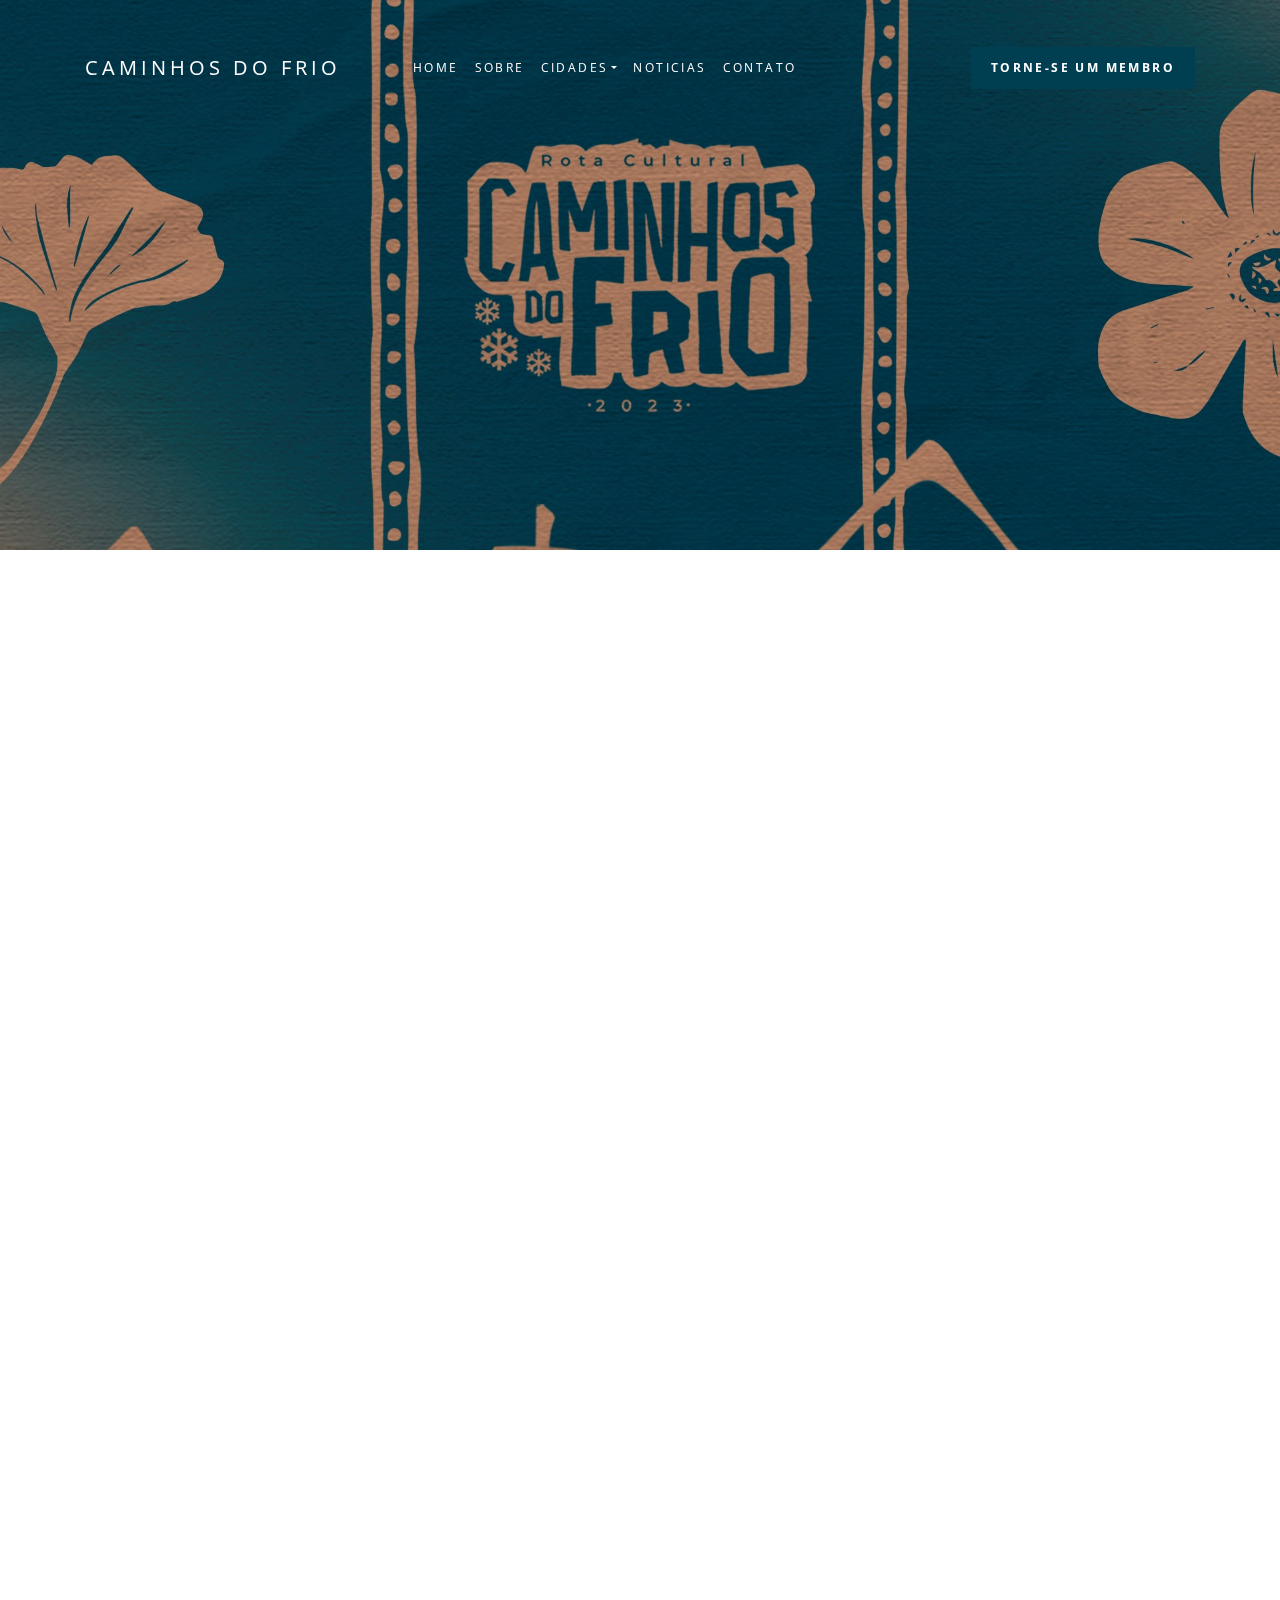
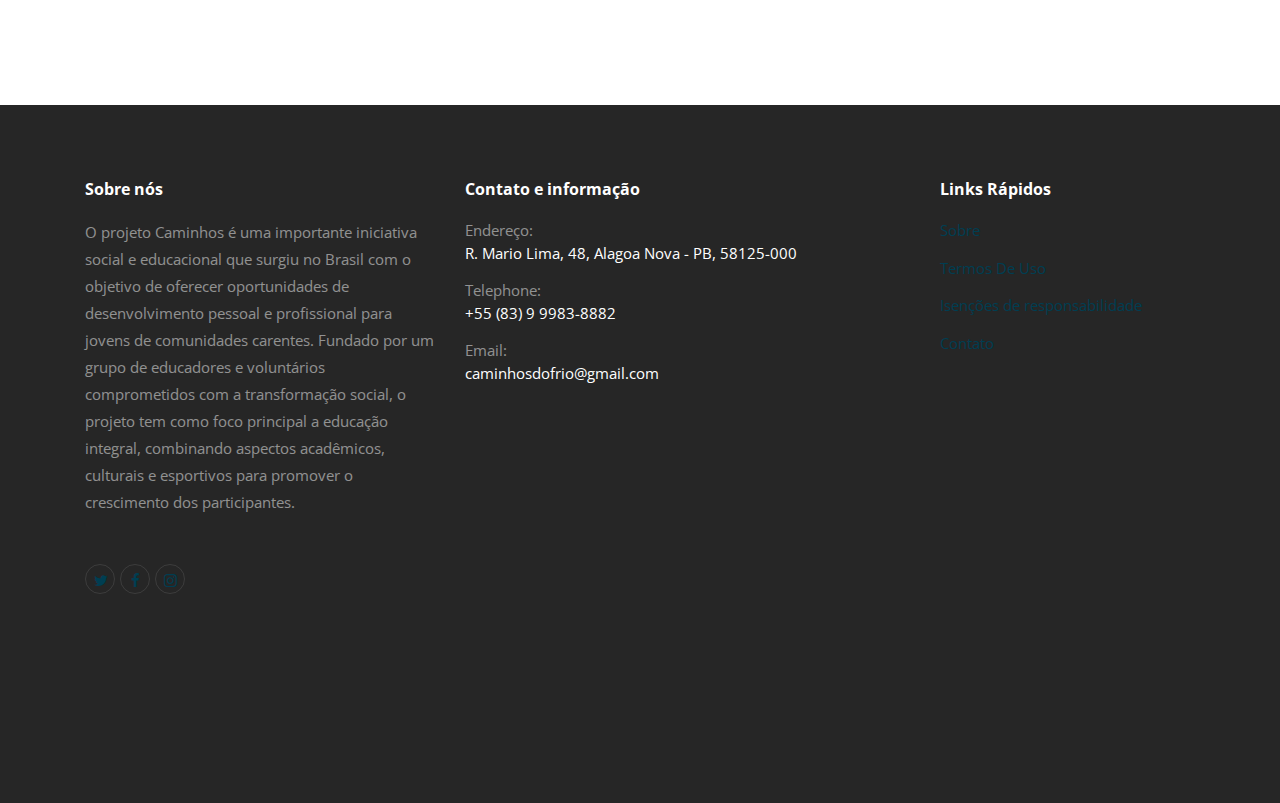
<file: about.html>
<!doctype html>
<html lang="pt">
  <head>
    <title>Sobre Nós - Caminhos do Frio</title>
    <meta charset="utf-8">
    <link rel="shortcut icon" type="imagex/png" href="./imgs/icon.png">

    <meta name="viewport" content="width=device-width, initial-scale=1, shrink-to-fit=no">

    <link href="https://fonts.googleapis.com/css?family=Open+Sans:300,400,700,800" rel="stylesheet">

    <link rel="stylesheet" href="css/bootstrap.css">
    <link rel="stylesheet" href="css/animate.css">
    <link rel="stylesheet" href="css/owl.carousel.min.css">

    <link rel="stylesheet" href="css/magnific-popup.css">

    <link rel="stylesheet" href="fonts/ionicons/css/ionicons.min.css">
    <link rel="stylesheet" href="fonts/fontawesome/css/font-awesome.min.css">

    <!-- Theme Style -->
    <link rel="stylesheet" href="css/style.css">
  </head>
  <body>
    <script src="https://cdn.jsdelivr.net/npm/bootstrap@5.3.3/dist/js/bootstrap.bundle.min.js" integrity="sha384-YvpcrYf0tY3lHB60NNkmXc5s9fDVZLESaAA55NDzOxhy9GkcIdslK1eN7N6jIeHz" crossorigin="anonymous"></script>
    <header role="banner">
      <nav class="navbar navbar-expand-md navbar-dark bg-dark">
        <div class="container">
          <a class="navbar-brand" href="index.html">CAMINHOS DO FRIO<span></span></a>
          <button class="navbar-toggler" type="button" data-toggle="collapse" data-target="#navbarsExample05" aria-controls="navbarsExample05" aria-expanded="false" aria-label="Toggle navigation">
            <span class="navbar-toggler-icon"></span>
          </button>

          <div class="collapse navbar-collapse" id="navbarsExample05">
            <ul class="navbar-nav mr-auto pl-lg-5 pl-0">
              <li class="nav-item">
                <a class="nav-link active" href="index.html">Home</a>
              </li>
              <li class="nav-item">
                <a class="nav-link" href="about.html">Sobre</a>
              </li>
              <li class="nav-item dropdown">
                <a class="nav-link dropdown-toggle" href="services.html" id="dropdown04" data-toggle="dropdown" aria-haspopup="true" aria-expanded="false">Cidades</a>
                <div class="dropdown-menu" aria-labelledby="dropdown04">
                  <a class="dropdown-item" href="services.html">Areia</a>
                  <a class="dropdown-item" href="services.html">Alagoa Nova</a>
                  <a class="dropdown-item" href="services.html">Guarabira</a>
                  <a class="dropdown-item" href="services.html">Matinhas</a>
                  <a class="dropdown-item" href="services.html">Bananeiras</a>
                </div>
              </li>
              <li class="nav-item">
                <a class="nav-link" href="news.html">Noticias</a>
              </li>
              <li class="nav-item">
                <a class="nav-link" href="contact.html">Contato</a>
              </li>
            </ul>

            <ul class="navbar-nav ml-auto">
              <li class="nav-item cta-btn">
                <a class="nav-link" href="member.html">Torne-se um Membro</a>
              </li>
            </ul>
            
          </div>
        </div>
      </nav>
    </header>
    <!-- END header -->
    
    <section class="home-slider-loop-false  inner-page owl-carousel">
      <div class="slider-item" style="background-image: url('imgs/CAPA-SITE.jpg');">
        
        <div class="container">
          <div class="row slider-text align-items-center justify-content-center">
            <div class="col-md-8 text-center col-sm-12 element-animate">
              <h1>Sobre nós</h1>
              
            </div>
          </div>
        </div>

      </div>

    </section>
    <!-- END slider -->

    <section class="section element-animate">
      <div class="clearfix mb-5 pb-5">
        <div class="container-fluid">
          <div class="row">
            <div class="col-md-12 text-center heading-wrap">
              <h2>Sobre nós</h2>
             
            </div>
          </div>
        </div>
      </div>
      <div class="container">
        <div class="row">
          <div class="col-lg-6">
            <p><img src="imgs/sobre nos.jpeg" alt="" class="img-fluid"></p>
            <p class="mb-5"><img src="imgs/sobre nos 1.jpg" alt="" class="img-fluid"></p>
          </div>
          
          <div class="col-lg-6 pl-2 pl-lg-5">
            <h2 class="mb-5">História</h2>
            <p>O projeto Caminhos é uma importante iniciativa social e educacional que surgiu no Brasil com o objetivo de oferecer oportunidades de desenvolvimento pessoal e profissional para jovens de comunidades carentes. Fundado por um grupo de educadores e voluntários comprometidos com a transformação social, o projeto tem como foco principal a educação integral, combinando aspectos acadêmicos, culturais e esportivos para promover o crescimento dos participantes. Desde a sua criação, o Caminhos tem trabalhado para criar ambientes seguros e estimulantes onde os jovens podem explorar suas habilidades e talentos, além de receberem orientação para traçar planos de carreira e alcançarem seus sonhos.

              Ao longo dos anos, o Caminhos expandiu suas atividades e parcerias, impactando positivamente a vida de milhares de jovens e suas famílias. As iniciativas incluem programas de mentoria, cursos técnicos, oficinas culturais, e eventos esportivos, todos voltados para a formação integral do indivíduo. Com uma abordagem centrada na comunidade, o projeto não só oferece apoio educacional, mas também promove valores como cidadania, responsabilidade e solidariedade. A história do Caminhos é marcada por um compromisso contínuo com a igualdade de oportunidades e a construção de um futuro mais justo e inclusivo para todos.</p>
            
            <p class="mb-5">
          </div>
        </div>
      </div>

    </section>
    <footer class="site-footer" role="contentinfo">
      <div class="container">
        <div class="row mb-5">
          <div class="col-md-4 mb-5">
            <h3>Sobre nós</h3>
            <p class="mb-5">O projeto Caminhos é uma importante iniciativa social e educacional que surgiu no Brasil com o objetivo de oferecer oportunidades de desenvolvimento pessoal e profissional para jovens de comunidades carentes. Fundado por um grupo de educadores e voluntários comprometidos com a transformação social, o projeto tem como foco principal a educação integral, combinando aspectos acadêmicos, culturais e esportivos para promover o crescimento dos participantes.</p>
            <ul class="list-unstyled footer-link d-flex footer-social">
              <li><a href="#" class="p-2"><span class="fa fa-twitter"></span></a></li>
              <li><a href="#" class="p-2"><span class="fa fa-facebook"></span></a></li>
              <li><a href="#" class="p-2"><span class="fa fa-instagram"></span></a></li>
            </ul>

          </div>
          <div class="col-md-5 mb-5">
            <h3>Contato e informação</h3>
            <ul class="list-unstyled footer-link">
              <li class="d-block">
                <span class="d-block">Endereço:</span>
                <span class="text-white">R. Mario Lima, 48, Alagoa Nova - PB, 58125-000</span></li>
              <li class="d-block"><span class="d-block">Telephone:</span><span class="text-white">+55 (83) 9 9983-8882
              </span></li>
              <li class="d-block"><span class="d-block">Email:</span><span class="text-white">caminhosdofrio@gmail.com
              </span></li>
            </ul>
          </div>
          <div class="col-md-3 mb-5">
            <h3>Links Rápidos</h3>
            <ul class="list-unstyled footer-link">
              <li><a href="#">Sobre</a></li>
              <li><a href="#">Termos De Uso</a></li>
              <li><a href="#">Isenções de responsabilidade</a></li>
              <li><a href="#">Contato</a></li>
            </ul>
          </div>
          <div class="col-md-3">
          
          </div>
        </div>
        <div class="row">
          <div class="col-12 text-md-center text-left">

        </div>
      </div>
    </footer>
    <!-- END footer -->

    <!-- loader -->
    <div id="loader" class="show fullscreen"><svg class="circular" width="48px" height="48px"><circle class="path-bg" cx="24" cy="24" r="22" fill="none" stroke-width="4" stroke="#eeeeee"/><circle class="path" cx="24" cy="24" r="22" fill="none" stroke-width="4" stroke-miterlimit="10" stroke="#f4b214"/></svg></div>

    <script src="js/jquery-3.2.1.min.js"></script>
    <script src="js/popper.min.js"></script>
    <script src="js/bootstrap.min.js"></script>
    <script src="js/owl.carousel.min.js"></script>
    <script src="js/jquery.waypoints.min.js"></script>

    <script src="js/jquery.magnific-popup.min.js"></script>
    <script src="js/magnific-popup-options.js"></script>

    <script src="js/main.js"></script>
  </body>
</html>
</file>
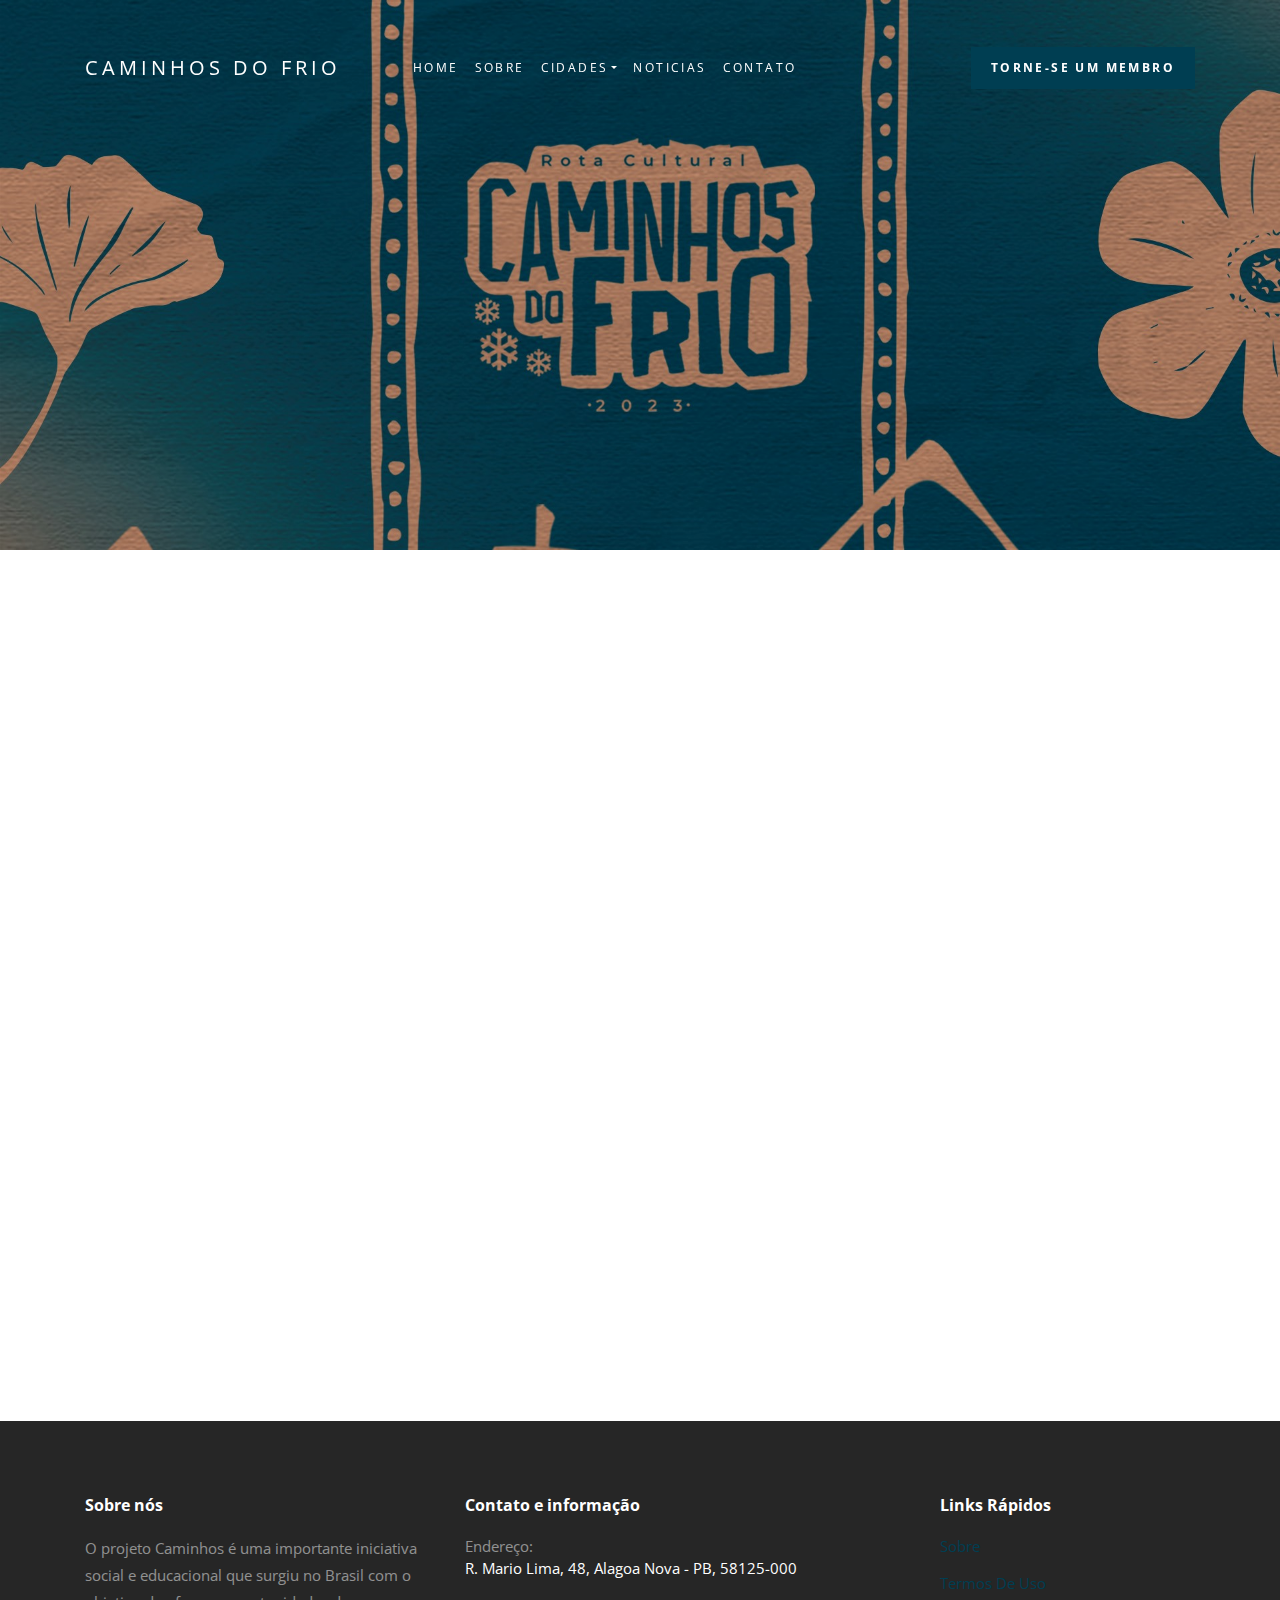
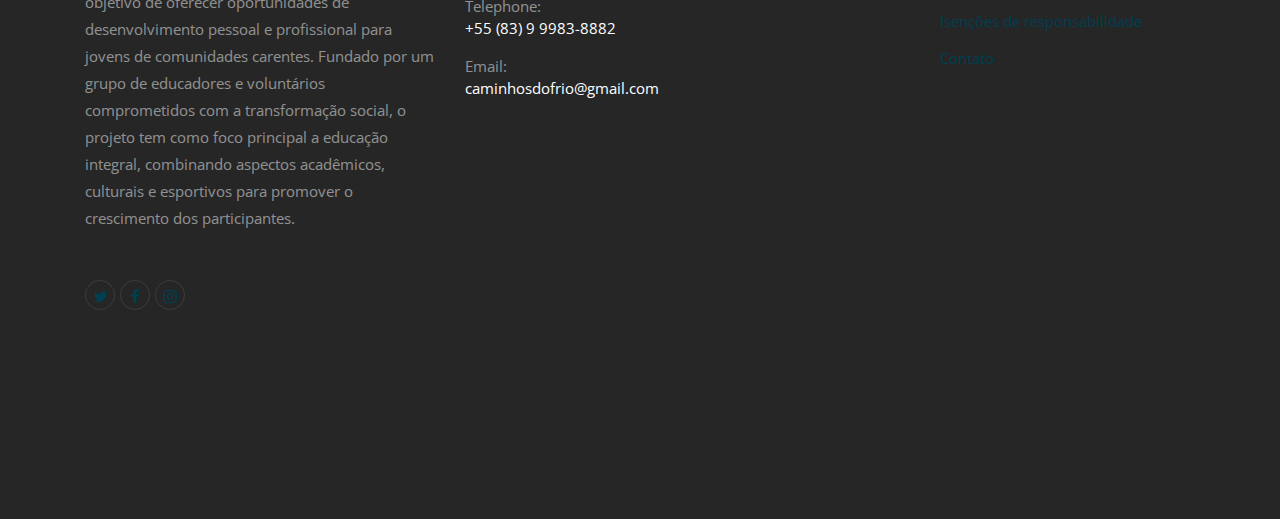
<file: contact.html>
<!doctype html>
<html lang="pt">
  <head>
    <title>Contato - Caminhos do Frio </title>
    <meta charset="utf-8">
    <link rel="shortcut icon" type="imagex/png" href="./imgs/icon.png">
    <meta name="viewport" content="width=device-width, initial-scale=1, shrink-to-fit=no">

    <link href="https://fonts.googleapis.com/css?family=Open+Sans:300,400,700,800" rel="stylesheet">

    <link rel="stylesheet" href="css/bootstrap.css">
    <link rel="stylesheet" href="css/animate.css">
    <link rel="stylesheet" href="css/owl.carousel.min.css">

    <link rel="stylesheet" href="css/magnific-popup.css">

    <link rel="stylesheet" href="fonts/ionicons/css/ionicons.min.css">
    <link rel="stylesheet" href="fonts/fontawesome/css/font-awesome.min.css">

    <!-- Theme Style -->
    <link rel="stylesheet" href="css/style.css">
  </head>
  <body>
    
    <header role="banner">
      <nav class="navbar navbar-expand-md navbar-dark bg-dark">
        <div class="container">
          <a class="navbar-brand" href="index.html">CAMINHOS DO FRIO<span></span></a>
          <button class="navbar-toggler" type="button" data-toggle="collapse" data-target="#navbarsExample05" aria-controls="navbarsExample05" aria-expanded="false" aria-label="Toggle navigation">
            <span class="navbar-toggler-icon"></span>
          </button>

          <div class="collapse navbar-collapse" id="navbarsExample05">
            <ul class="navbar-nav mr-auto pl-lg-5 pl-0">
              <li class="nav-item">
                <a class="nav-link active" href="index.html">Home</a>
              </li>
              <li class="nav-item">
                <a class="nav-link" href="about.html">Sobre</a>
              </li>
              <li class="nav-item dropdown">
                <a class="nav-link dropdown-toggle" href="services.html" id="dropdown04" data-toggle="dropdown" aria-haspopup="true" aria-expanded="false">Cidades</a>
                <div class="dropdown-menu" aria-labelledby="dropdown04">
                  <a class="dropdown-item" href="services.html">Areia</a>
                  <a class="dropdown-item" href="services.html">Alagoa Nova</a>
                  <a class="dropdown-item" href="services.html">Guarabira</a>
                  <a class="dropdown-item" href="services.html">Matinhas</a>
                  <a class="dropdown-item" href="services.html">Bananeiras</a>
                </div>
              </li>
              <li class="nav-item">
                <a class="nav-link" href="news.html">Noticias</a>
              </li>
              <li class="nav-item">
                <a class="nav-link" href="contact.html">Contato</a>
              </li>
            </ul>

            <ul class="navbar-nav ml-auto">
              <li class="nav-item cta-btn">
                <a class="nav-link" href="member.html">Torne-se um Membro</a>
              </li>
            </ul>
            
          </div>
        </div>
      </nav>
    </header>
    <!-- END header -->
    
    <section class="home-slider-loop-false  inner-page owl-carousel">
      <div class="slider-item" style="background-image: url('./imgs/CAPA-SITE.jpg');">
        
        <div class="container">
          <div class="row slider-text align-items-center justify-content-center">
            <div class="col-md-8 text-center col-sm-12 element-animate">
              <h1>Contato</h1>
              
            </div>
          </div>
        </div>

      </div>

    </section>
    <!-- END slider -->

    <section class="section element-animate">
      <div class="clearfix mb-5 pb-5">
        <div class="container-fluid">
          <div class="row">
            <div class="col-md-12 text-center heading-wrap">
              <h2>ENTRAR EM CONTATO</h2>
              <span class="back-text">Contato</span>
            </div>
          </div>
        </div>
      </div>
      <div class="container">
        <div class="row">
          <div class="col-lg-6">
            <form action="#" method="post">
              <div class="row">
                <div class="col-md-6 form-group">
                  <label for="name">Nome</label>
                  <input type="text" id="name" class="form-control ">
                </div>
                <div class="col-md-6 form-group">
                  <label for="phone">Telefone</label>
                  <input type="text" id="phone" class="form-control ">
                </div>
              </div>
              <div class="row">
                <div class="col-md-12 form-group">
                  
                </div>
              </div>
              <div class="row">
                <div class="col-md-12 form-group">
                  <label for="email">Email</label>
                  <input type="email" id="email" class="form-control ">
                </div>
              </div>
              <div class="row">
                <div class="col-md-12 form-group">
                  <label for="message">Deixe uma  Mensagem</label>
                  <textarea name="message" id="message" class="form-control " cols="30" rows="8"></textarea>
                </div>
              </div>
              <div class="row">
                <div class="col-md-6 form-group">
                  <input type="submit" value="Enviar Mensagem" class="btn btn-primary">
                </div>
              </div>
            </form>
          </div>
          
          <div class="col-lg-6 pl-2 pl-lg-5">

            <div class="col-md-8 mx-auto contact-form-contact-info">
              <h4 class="mb-5">Detalhes para Contato</h4>
                <p class="d-flex">
                  <span class="ion-ios-location icon mr-5"></span>
                  <span>R. Mario Lima, 48, Alagoa Nova - PB, 58125-000</span>
                </p>

                <p class="d-flex">
                  <span class="ion-ios-telephone icon mr-5"></span>
                  <span>+55 (83) 9 9983-8882</span>
                </p>

                <p class="d-flex">
                  <span class="ion-android-mail icon mr-5"></span>
                  <span>caminhosdofrio@gmail.com</span>
                </p>
              </div>

          </div>
        </div>
      </div>

    </section>


    <footer class="site-footer" role="contentinfo">
      <div class="container">
        <div class="row mb-5">
          <div class="col-md-4 mb-5">
            <h3>Sobre nós</h3>
            <p class="mb-5">O projeto Caminhos é uma importante iniciativa social e educacional que surgiu no Brasil com o objetivo de oferecer oportunidades de desenvolvimento pessoal e profissional para jovens de comunidades carentes. Fundado por um grupo de educadores e voluntários comprometidos com a transformação social, o projeto tem como foco principal a educação integral, combinando aspectos acadêmicos, culturais e esportivos para promover o crescimento dos participantes.</p>
            <ul class="list-unstyled footer-link d-flex footer-social">
              <li><a href="#" class="p-2"><span class="fa fa-twitter"></span></a></li>
              <li><a href="#" class="p-2"><span class="fa fa-facebook"></span></a></li>
              <li><a href="#" class="p-2"><span class="fa fa-instagram"></span></a></li>
            </ul>

          </div>
          <div class="col-md-5 mb-5">
            <h3>Contato e informação</h3>
            <ul class="list-unstyled footer-link">
              <li class="d-block">
                <span class="d-block">Endereço:</span>
                <span class="text-white">R. Mario Lima, 48, Alagoa Nova - PB, 58125-000</span></li>
              <li class="d-block"><span class="d-block">Telephone:</span><span class="text-white">+55 (83) 9 9983-8882
              </span></li>
              <li class="d-block"><span class="d-block">Email:</span><span class="text-white">caminhosdofrio@gmail.com
              </span></li>
            </ul>
          </div>
          <div class="col-md-3 mb-5">
            <h3>Links Rápidos</h3>
            <ul class="list-unstyled footer-link">
              <li><a href="#">Sobre</a></li>
              <li><a href="#">Termos De Uso</a></li>
              <li><a href="#">Isenções de responsabilidade</a></li>
              <li><a href="#">Contato</a></li>
            </ul>
          </div>
          <div class="col-md-3">
          
          </div>
        </div>
        <div class="row">
          <div class="col-12 text-md-center text-left">

        </div>
      </div>
    </footer>
    <!-- END footer -->

    <!-- loader -->
    <div id="loader" class="show fullscreen"><svg class="circular" width="48px" height="48px"><circle class="path-bg" cx="24" cy="24" r="22" fill="none" stroke-width="4" stroke="#eeeeee"/><circle class="path" cx="24" cy="24" r="22" fill="none" stroke-width="4" stroke-miterlimit="10" stroke="#f4b214"/></svg></div>

    <script src="js/jquery-3.2.1.min.js"></script>
    <script src="js/popper.min.js"></script>
    <script src="js/bootstrap.min.js"></script>
    <script src="js/owl.carousel.min.js"></script>
    <script src="js/jquery.waypoints.min.js"></script>

    <script src="js/jquery.magnific-popup.min.js"></script>
    <script src="js/magnific-popup-options.js"></script>

    <script src="js/main.js"></script>
  </body>
</html>
</file>
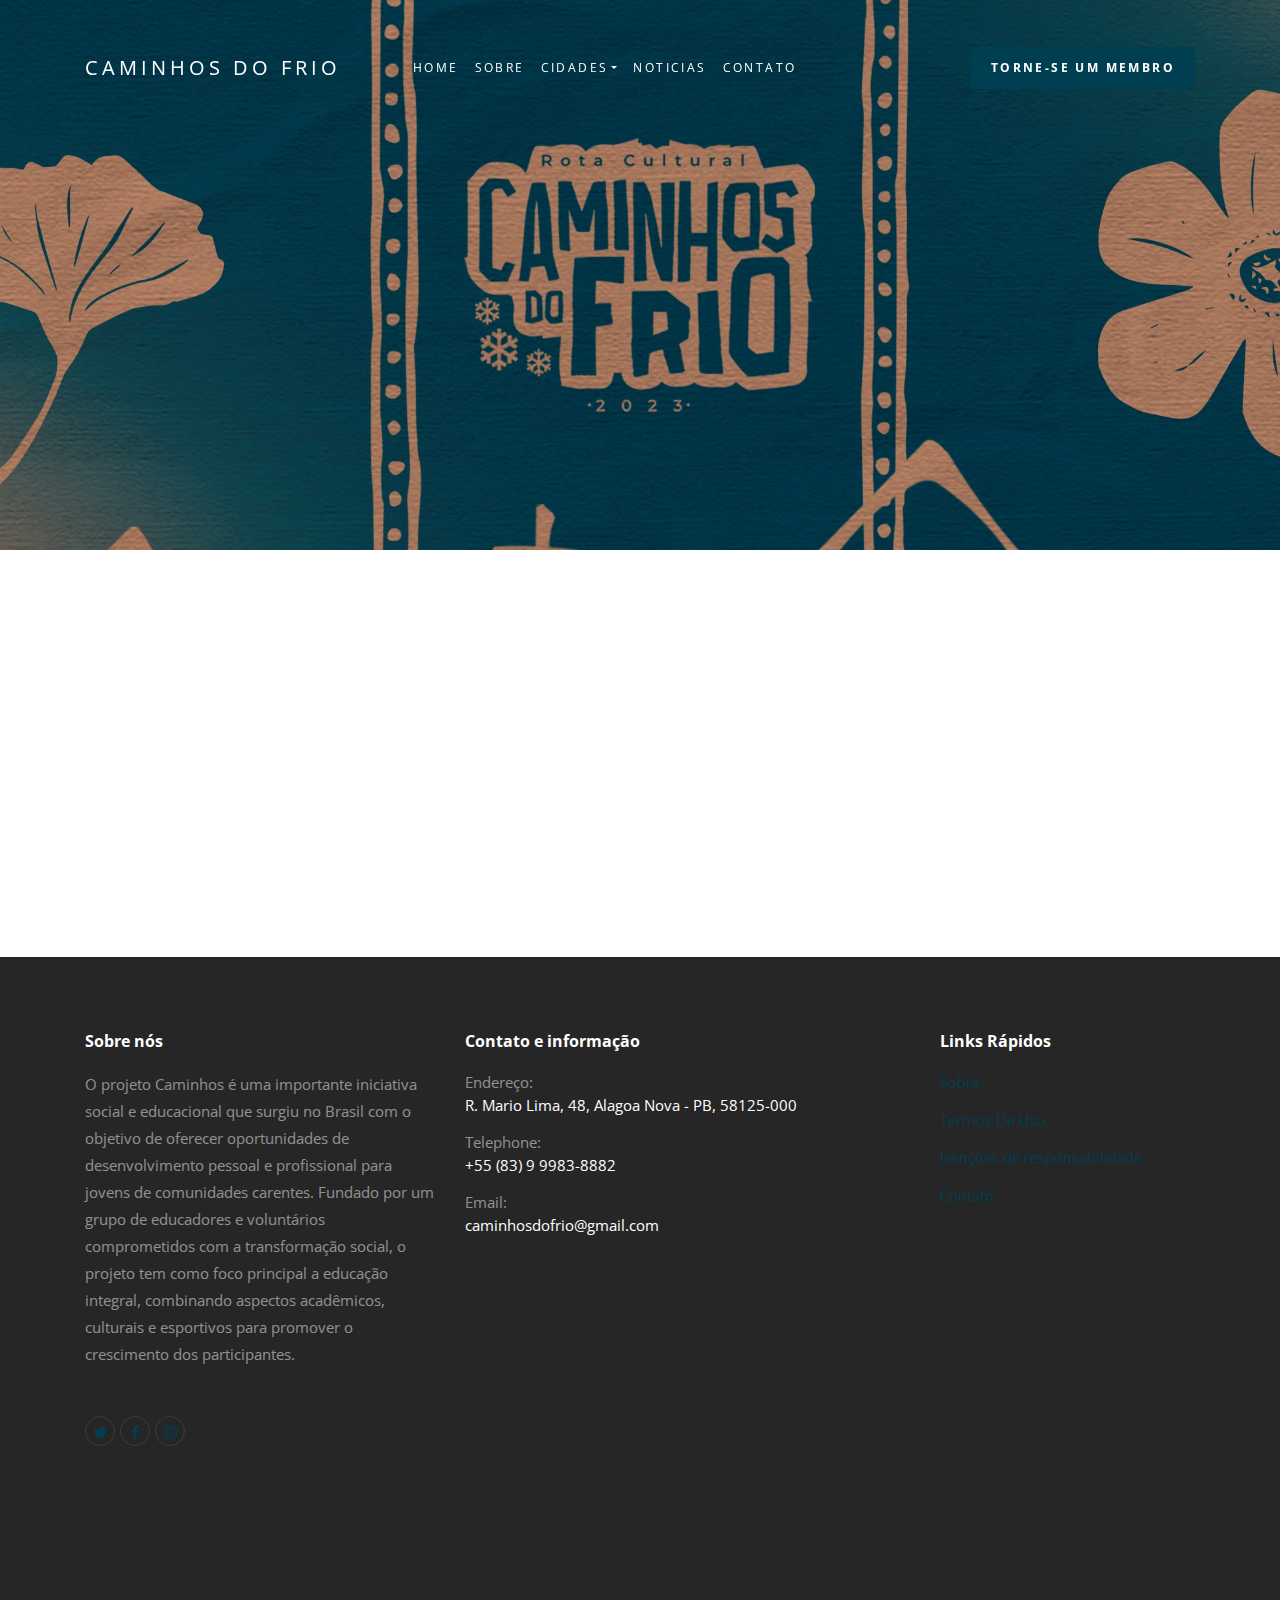
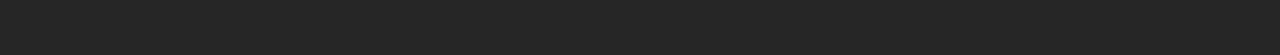
<file: member.html>
<!doctype html>
<html lang="pt">
  <head>
    <title>Cadastre-se - Caminhos do Frio</title>
    <meta charset="utf-8">
    <link rel="shortcut icon" type="imagex/png" href="./imgs/icon.png">
    <meta name="viewport" content="width=device-width, initial-scale=1, shrink-to-fit=no">

    <link href="https://fonts.googleapis.com/css?family=Open+Sans:300,400,700,800" rel="stylesheet">

    <link rel="stylesheet" href="css/bootstrap.css">
    <link rel="stylesheet" href="css/animate.css">
    <link rel="stylesheet" href="css/owl.carousel.min.css">

    <link rel="stylesheet" href="css/magnific-popup.css">

    <link rel="stylesheet" href="fonts/ionicons/css/ionicons.min.css">
    <link rel="stylesheet" href="fonts/fontawesome/css/font-awesome.min.css">

    <!-- Theme Style -->
    <link rel="stylesheet" href="css/style.css">
  </head>
  <body>
    
  </head>
  <body>
    
    
    <header role="banner">
      <nav class="navbar navbar-expand-md navbar-dark bg-dark">
        <div class="container">
          <a class="navbar-brand" href="index.html">CAMINHOS DO FRIO<span></span></a>
          <button class="navbar-toggler" type="button" data-toggle="collapse" data-target="#navbarsExample05" aria-controls="navbarsExample05" aria-expanded="false" aria-label="Toggle navigation">
            <span class="navbar-toggler-icon"></span>
          </button>

          <div class="collapse navbar-collapse" id="navbarsExample05">
            <ul class="navbar-nav mr-auto pl-lg-5 pl-0">
              <li class="nav-item">
                <a class="nav-link active" href="index.html">Home</a>
              </li>
              <li class="nav-item">
                <a class="nav-link" href="about.html">Sobre</a>
              </li>
              <li class="nav-item dropdown">
                <a class="nav-link dropdown-toggle" href="services.html" id="dropdown04" data-toggle="dropdown" aria-haspopup="true" aria-expanded="false">Cidades</a>
                <div class="dropdown-menu" aria-labelledby="dropdown04">
                  <a class="dropdown-item" href="services.html">Areia</a>
                  <a class="dropdown-item" href="services.html">Alagoa Nova</a>
                  <a class="dropdown-item" href="services.html">Guarabira</a>
                  <a class="dropdown-item" href="services.html">Matinhas</a>
                  <a class="dropdown-item" href="services.html">Bananeiras</a>
                </div>
              </li>
              <li class="nav-item">
                <a class="nav-link" href="news.html">Noticias</a>
              </li>
              <li class="nav-item">
                <a class="nav-link" href="contact.html">Contato</a>
              </li>
            </ul>

            <ul class="navbar-nav ml-auto">
              <li class="nav-item cta-btn">
                <a class="nav-link" href="member.html">Torne-se um Membro</a>
              </li>
            </ul>
            
          </div>
        </div>
      </nav>
    </header>
    <!-- END header -->
    
    <section class="home-slider-loop-false  inner-page owl-carousel">
      <div class="slider-item" style="background-image: url('./imgs/CAPA-SITE.jpg');">
        
        <div class="container">
          <div class="row slider-text align-items-center justify-content-center">
            <div class="col-md-8 text-center col-sm-12 element-animate">
              <h1>Cadastre-se ou faça o login</h1>
            </div>
          </div>
        </div>

      </div>

    </section>
    <!-- END slider -->
    
    <section class="section">
      <div class="container">
        <div class="row">
          <div class="col-md-6">
            <div class="form-wrap overlap primary element-animate">
              <h2 class="h2">Crie sua conta</h2>
              <form action="#">
                <div class="form-group">
                  <input type="text" class="form-control" placeholder="Nome">
                </div>
                <div class="form-group">
                  <input type="email" class="form-control" placeholder="Email">
                </div>
                <div class="form-group">
                  <input type="password" class="form-control" placeholder="cadastre sua senha ">
                </div>
                <div class="form-group">
                  <input type="submit" class="btn btn-warning btn-block py-3" value="Crie a sua conta aqui">
                </div>
              </form>
            </div>
          </div>

          <div class="col-md-6">
            <div class="form-wrap overlap element-animate">
              <h2 class="h2">Conecte-se</h2>
              <form action="#">
                <div class="form-group">
                  <input type="email" class="form-control" placeholder="Email">
                </div>
                <div class="form-group">
                  <input type="password" class="form-control" placeholder="digite sua senha">
                </div>
                <div class="form-group">
                  <p>Esqueceu sua senha? <a href="#">Clique aqui</a></p>
                </div>
                <div class="form-group">
                  <input type="submit" class="btn btn-primary btn-block py-3" value="Conecte-se">
                </div>
              </form>
            </div>
          </div>

        </div>
      </div>
    </section>

    <footer class="site-footer" role="contentinfo">
      <div class="container">
        <div class="row mb-5">
          <div class="col-md-4 mb-5">
            <h3>Sobre nós</h3>
            <p class="mb-5">O projeto Caminhos é uma importante iniciativa social e educacional que surgiu no Brasil com o objetivo de oferecer oportunidades de desenvolvimento pessoal e profissional para jovens de comunidades carentes. Fundado por um grupo de educadores e voluntários comprometidos com a transformação social, o projeto tem como foco principal a educação integral, combinando aspectos acadêmicos, culturais e esportivos para promover o crescimento dos participantes.</p>
            <ul class="list-unstyled footer-link d-flex footer-social">
              <li><a href="#" class="p-2"><span class="fa fa-twitter"></span></a></li>
              <li><a href="#" class="p-2"><span class="fa fa-facebook"></span></a></li>
              <li><a href="#" class="p-2"><span class="fa fa-instagram"></span></a></li>
            </ul>

          </div>
          <div class="col-md-5 mb-5">
            <h3>Contato e informação</h3>
            <ul class="list-unstyled footer-link">
              <li class="d-block">
                <span class="d-block">Endereço:</span>
                <span class="text-white">R. Mario Lima, 48, Alagoa Nova - PB, 58125-000</span></li>
              <li class="d-block"><span class="d-block">Telephone:</span><span class="text-white">+55 (83) 9 9983-8882
              </span></li>
              <li class="d-block"><span class="d-block">Email:</span><span class="text-white">caminhosdofrio@gmail.com
              </span></li>
            </ul>
          </div>
          <div class="col-md-3 mb-5">
            <h3>Links Rápidos</h3>
            <ul class="list-unstyled footer-link">
              <li><a href="#">Sobre</a></li>
              <li><a href="#">Termos De Uso</a></li>
              <li><a href="#">Isenções de responsabilidade</a></li>
              <li><a href="#">Contato</a></li>
            </ul>
          </div>
          <div class="col-md-3">
          
          </div>
        </div>
        <div class="row">
          <div class="col-12 text-md-center text-left">

        </div>
      </div>
    </footer>
    <!-- END footer -->

    <!-- loader -->
    <div id="loader" class="show fullscreen"><svg class="circular" width="48px" height="48px"><circle class="path-bg" cx="24" cy="24" r="22" fill="none" stroke-width="4" stroke="#eeeeee"/><circle class="path" cx="24" cy="24" r="22" fill="none" stroke-width="4" stroke-miterlimit="10" stroke="#f4b214"/></svg></div>

    <script src="js/jquery-3.2.1.min.js"></script>
    <script src="js/popper.min.js"></script>
    <script src="js/bootstrap.min.js"></script>
    <script src="js/owl.carousel.min.js"></script>
    <script src="js/jquery.waypoints.min.js"></script>

    <script src="js/jquery.magnific-popup.min.js"></script>
    <script src="js/magnific-popup-options.js"></script>

    <script src="js/main.js"></script>
  </body>
</html>
</file>
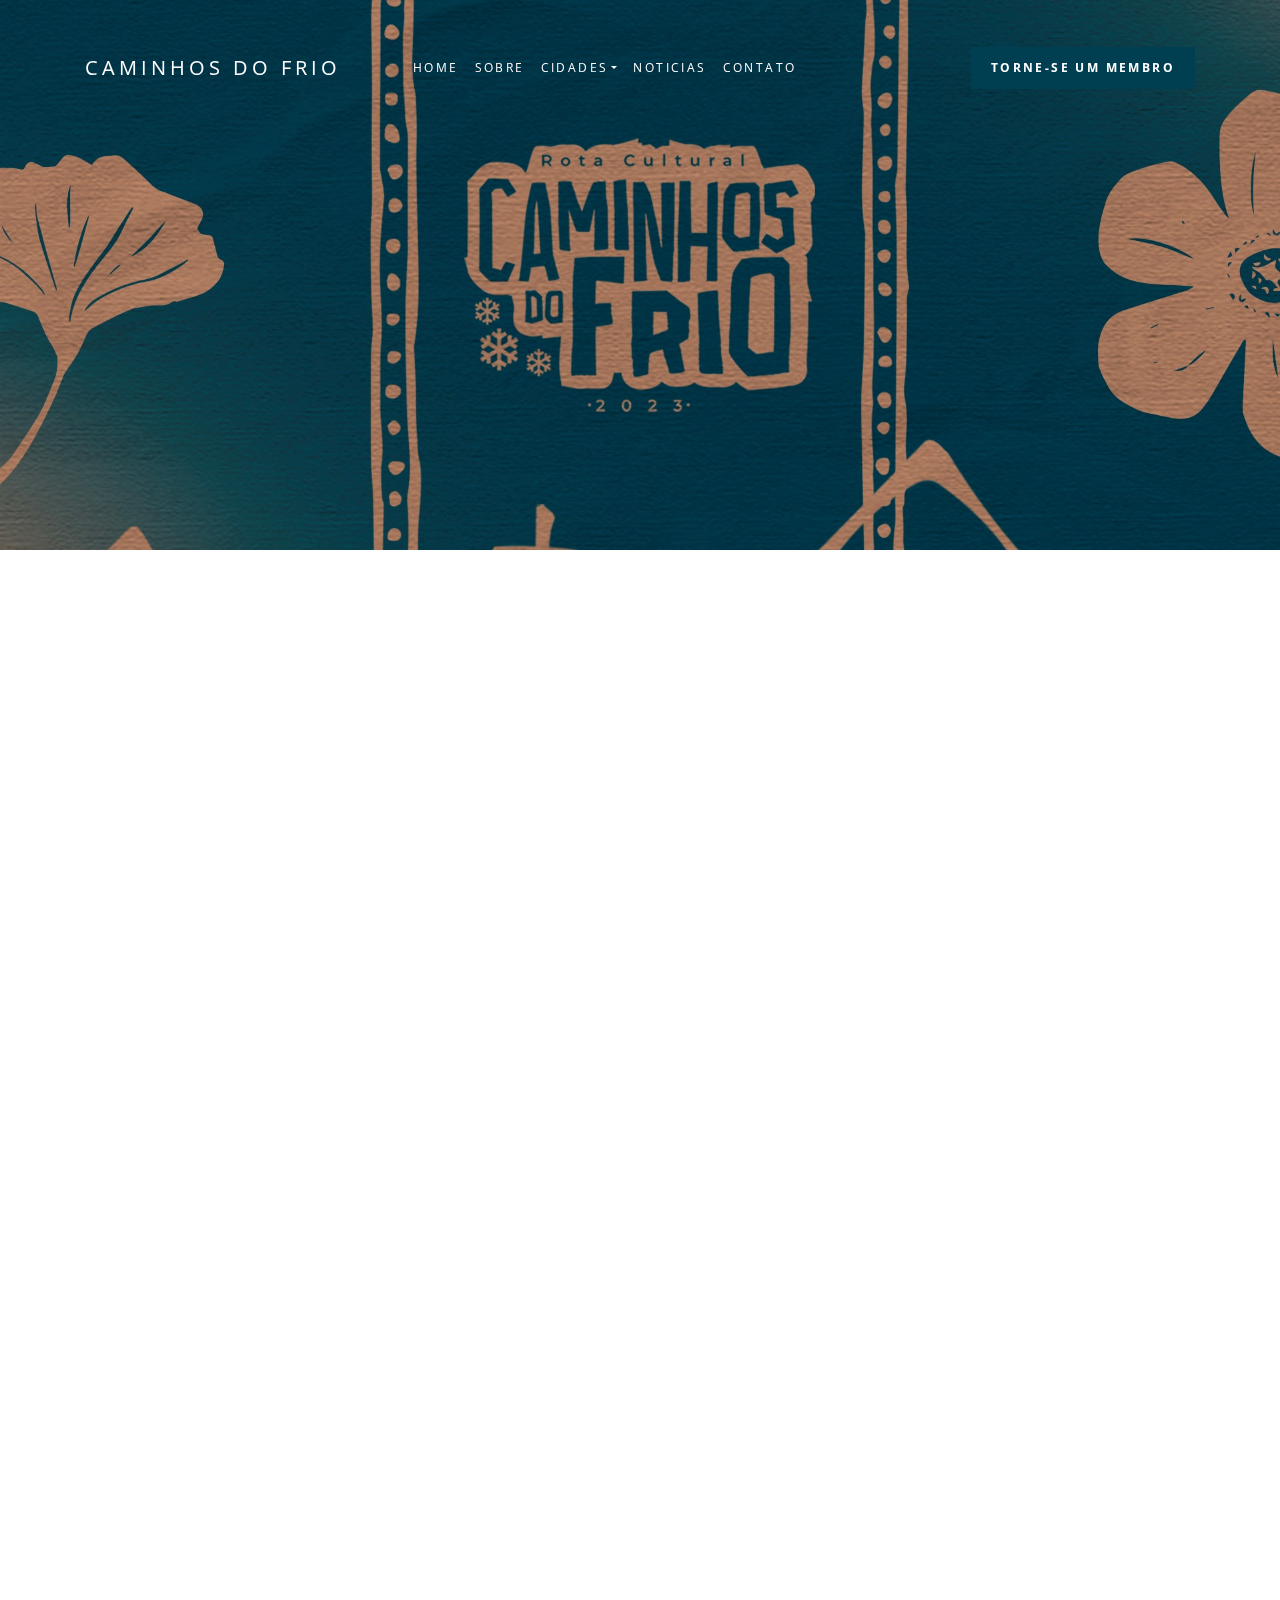
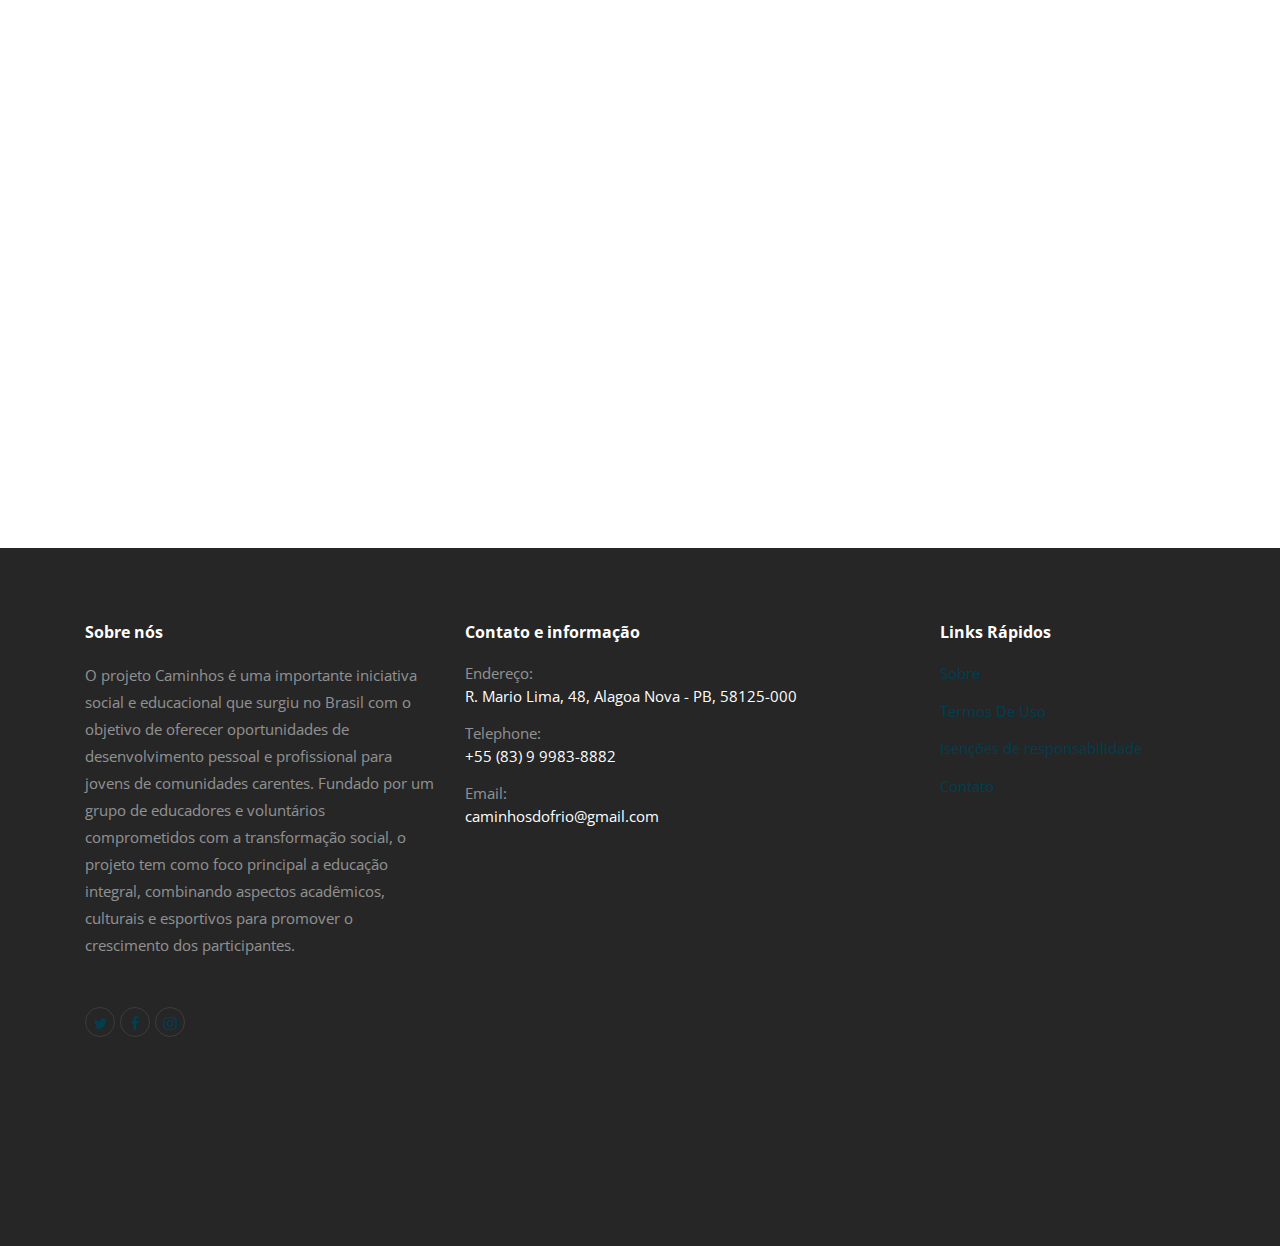
<file: news.html>
<!doctype html>
<html lang="pt">
  <head>
    <title>Noticias - Caminhos do Frio</title>
    <meta charset="utf-8">
    <link rel="shortcut icon" type="imagex/png" href="./imgs/icon.png">
    <meta name="viewport" content="width=device-width, initial-scale=1, shrink-to-fit=no">

    <link href="https://fonts.googleapis.com/css?family=Open+Sans:300,400,700,800" rel="stylesheet">
    
    <link rel="stylesheet" href="css/bootstrap.css">
    <link rel="stylesheet" href="css/animate.css">
    <link rel="stylesheet" href="css/owl.carousel.min.css">

    <link rel="stylesheet" href="css/magnific-popup.css">

    <link rel="stylesheet" href="fonts/ionicons/css/ionicons.min.css">
    <link rel="stylesheet" href="fonts/fontawesome/css/font-awesome.min.css">

    <!-- Theme Style -->
    <link rel="stylesheet" href="css/style.css">
  </head>
  <body>
    
    
    <header role="banner">
      <nav class="navbar navbar-expand-md navbar-dark bg-dark">
        <div class="container">
          <a class="navbar-brand" href="index.html">CAMINHOS DO FRIO<span></span></a>
          <button class="navbar-toggler" type="button" data-toggle="collapse" data-target="#navbarsExample05" aria-controls="navbarsExample05" aria-expanded="false" aria-label="Toggle navigation">
            <span class="navbar-toggler-icon"></span>
          </button>

          <div class="collapse navbar-collapse" id="navbarsExample05">
            <ul class="navbar-nav mr-auto pl-lg-5 pl-0">
              <li class="nav-item">
                <a class="nav-link active" href="index.html">Home</a>
              </li>
              <li class="nav-item">
                <a class="nav-link" href="about.html">Sobre</a>
              </li>
              <li class="nav-item dropdown">
                <a class="nav-link dropdown-toggle" href="services.html" id="dropdown04" data-toggle="dropdown" aria-haspopup="true" aria-expanded="false">Cidades</a>
                <div class="dropdown-menu" aria-labelledby="dropdown04">
                  <a class="dropdown-item" href="services.html">Areia</a>
                  <a class="dropdown-item" href="services.html">Alagoa Nova</a>
                  <a class="dropdown-item" href="services.html">Guarabira</a>
                  <a class="dropdown-item" href="services.html">Matinhas</a>
                  <a class="dropdown-item" href="services.html">Bananeiras</a>
                </div>
              </li>
              <li class="nav-item">
                <a class="nav-link" href="news.html">Noticias</a>
              </li>
              <li class="nav-item">
                <a class="nav-link" href="contact.html">Contato</a>
              </li>
            </ul>

            <ul class="navbar-nav ml-auto">
              <li class="nav-item cta-btn">
                <a class="nav-link" href="member.html">Torne-se um Membro</a>
              </li>
            </ul>
            
          </div>
        </div>
      </nav>
    </header>
    <!-- END header -->
    
    <section class="home-slider-loop-false  inner-page owl-carousel">
      <div class="slider-item" style="background-image: url('./imgs/CAPA-SITE.jpg');">
        
        <div class="container">
          <div class="row slider-text align-items-center justify-content-center">
            <div class="col-md-8 text-center col-sm-12 element-animate">
              <h1>Notícias</h1>
              
            </div>
          </div>
        </div>

      </div>

    </section>
    <!-- END slider -->

    
    <section class="section element-animate">
      <div class="clearfix mb-5 pb-5">
        <div class="container-fluid">
          <div class="row">
            <div class="col-md-12 text-center heading-wrap">
              <h2>Notícias &amp; Eventos</h2>
              <span class="back-text">News</span>
            </div>
          </div>
        </div>
      </div>

      <div class="container">
        <div class="row">
          <div class="col-md-6 mb-4">
            <div class="blog d-block d-lg-flex">
              <div class="bg-image" style="background-image: url('./imgs/noticia\ 2\ \(1\).png');"></div>
              <div class="text">
                <h3>Amanhã acontece o lançamento da programação completa do Caminhos do Frio                </h3>
                <p class="sched-time">
                  <span><span class="fa fa-calendar"></span> junho de 2024</span> <br>
                </p>
                <p >Amanhã acontece o lançamento da programação completa do Caminhos do Frio...</p>
                
                <p><a href="#" class="btn btn-primary btn-sm" style="padding-right: 8px">consulte Mais informação</a></p>
                
              </div>
              
            </div>
          </div>
          <div class="col-md-6 mb-4">
            <div class="blog d-block d-lg-flex">
              <div class="bg-image" style="background-image: url('./imgs/noticia\ 2\ \(2\).png');"></div>
              <div class="text">
                <h3>Caminhos do Frio em Serraria: Petrônio anuncia shows de Limão com Mel e Mara Pavanelly
                </h3>
                <p class="sched-time">
                  <span><span class="fa fa-calendar"></span> junho de 2024</span> <br>
                </p>
                <p>Prefeito de Serraria, Petrônio Freitas, anunciou nesta quinta-feira (14)...</p>
                
                <p><a href="#" class="btn btn-primary btn-sm" style="padding-right: 8px">consulte Mais informação</a></p>
                
              </div>
              
            </div>
          </div>
        </div>

        <div class="row">
          <div class="col-md-6 mb-4">
            <div class="blog d-block d-lg-flex">
              <div class="bg-image" style="background-image: url('./imgs/noticias3.jpg');"></div>
              <div class="text">
                <h3>Prefeita Gilene participa do lançamento da Rota Cultural Caminhos do Frio 2024
                </h3>
                <p class="sched-time">
                  <span><span class="fa fa-calendar"></span> junho de 2024</span> <br>
                </p>
                <p>A prefeita de Borborema, Gilene Cândido, esteve participando nesta quinta-feira, 13 de junho,...</p>
                
                <p><a href="#" class="btn btn-primary btn-sm" style="padding-right: 8px">consulte Mais informação</a></p>
                
              </div>
              
            </div>
          </div>
          <div class="col-md-6 mb-4">
            <div class="blog d-block d-lg-flex">
              <div class="bg-image" style="background-image: url('./imgs/noticia4.jpeg');"></div>
              <div class="text">
                <h3>Rota Cultural Caminhos do Frio é lançada em Pilões e começa no dia 01 de julho em Areia (PB)</h3>
                <p class="sched-time">
                  <span><span class="fa fa-calendar"></span> junho de 2024</span> <br>
                </p>
                <p>O clima na cidade de Pilões (a 120 km de João Pessoa e a 70 km de Campina Grande), na noite desta quinta-feira (13)...</p>
                
                <p><a href="#" class="btn btn-primary btn-sm" style="padding-right: 8px">consulte Mais informação</a></p>
                
              </div>
              
            </div>
          </div>
        </div>

        <div class="row">
          <div class="col-md-6 mb-4">
            <div class="blog d-block d-lg-flex">
              <div class="bg-image" style="background-image: url('./imgs/noticia5.jpg'); "></div>
              <div class="text">
                <h3>Jornalista Wellington Farias será homenageado no “Caminhos do Frio”, em Serraria</h3>
                <p class="sched-time">
                  <span><span class="fa fa-calendar"></span> junho 2024</span> <br>
                </p>

                <p>O jornalista Wellington Alexandre de Farias, que faleceu em outubro de 2023, aos 67 anos...</p>
                
                <p><a href="#" class="btn btn-primary btn-sm" style="padding-right: 8px">consulte Mais informação</a></p>
                
              </div>
              
            </div>
          </div>
          <div class="col-md-6 mb-4">
            <div class="blog d-block d-lg-flex">
              <div class="bg-image" style="background-image: url('./imgs/noticia6.jpeg');"></div>
              <div class="text">
                <h3>Caminhos do Frio 2024 na Paraíba: experiências culturais e turísticas imperdíveis</h3>
                <p class="sched-time">
                  <span><span class="fa fa-calendar"></span>22 Abril, 2024</span> <br>
                </p>
                <p>A Paraíba se prepara para mais uma edição do “Caminhos do Frio”...</p>
                
                <p><a href="#" class="btn btn-primary btn-sm" style="padding-right: 8px">consulte Mais informação</a></p>
              </div>
              
            </div>
          </div>
        </div>
      </div>

    </section> <!-- .section -->


    <footer class="site-footer" role="contentinfo">
      <div class="container">
        <div class="row mb-5">
          <div class="col-md-4 mb-5">
            <h3>Sobre nós</h3>
            <p class="mb-5">O projeto Caminhos é uma importante iniciativa social e educacional que surgiu no Brasil com o objetivo de oferecer oportunidades de desenvolvimento pessoal e profissional para jovens de comunidades carentes. Fundado por um grupo de educadores e voluntários comprometidos com a transformação social, o projeto tem como foco principal a educação integral, combinando aspectos acadêmicos, culturais e esportivos para promover o crescimento dos participantes.</p>
            <ul class="list-unstyled footer-link d-flex footer-social">
              <li><a href="#" class="p-2"><span class="fa fa-twitter"></span></a></li>
              <li><a href="#" class="p-2"><span class="fa fa-facebook"></span></a></li>
              <li><a href="#" class="p-2"><span class="fa fa-instagram"></span></a></li>
            </ul>

          </div>
          <div class="col-md-5 mb-5">
            <h3>Contato e informação</h3>
            <ul class="list-unstyled footer-link">
              <li class="d-block">
                <span class="d-block">Endereço:</span>
                <span class="text-white">R. Mario Lima, 48, Alagoa Nova - PB, 58125-000</span></li>
              <li class="d-block"><span class="d-block">Telephone:</span><span class="text-white">+55 (83) 9 9983-8882
              </span></li>
              <li class="d-block"><span class="d-block">Email:</span><span class="text-white">caminhosdofrio@gmail.com
              </span></li>
            </ul>
          </div>
          <div class="col-md-3 mb-5">
            <h3>Links Rápidos</h3>
            <ul class="list-unstyled footer-link">
              <li><a href="#">Sobre</a></li>
              <li><a href="#">Termos De Uso</a></li>
              <li><a href="#">Isenções de responsabilidade</a></li>
              <li><a href="#">Contato</a></li>
            </ul>
          </div>
          <div class="col-md-3">
          
          </div>
        </div>
        <div class="row">
          <div class="col-12 text-md-center text-left">

        </div>
      </div>
    </footer>
    <!-- END footer -->
    <!-- loader -->
    <div id="loader" class="show fullscreen"><svg class="circular" width="48px" height="48px"><circle class="path-bg" cx="24" cy="24" r="22" fill="none" stroke-width="4" stroke="#eeeeee"/><circle class="path" cx="24" cy="24" r="22" fill="none" stroke-width="4" stroke-miterlimit="10" stroke="#f4b214"/></svg></div>

    <script src="js/jquery-3.2.1.min.js"></script>
    <script src="js/popper.min.js"></script>
    <script src="js/bootstrap.min.js"></script>
    <script src="js/owl.carousel.min.js"></script>
    <script src="js/jquery.waypoints.min.js"></script>

    <script src="js/jquery.magnific-popup.min.js"></script>
    <script src="js/magnific-popup-options.js"></script>

    <script src="js/main.js"></script>
  </body>
</html>
</file>
<file: css/style.css>
html {
  overflow-x: hidden;
}

body {
  background: #fff;
  font-family: "Open Sans", Arial, sans-serif;
  font-weight: 400;
  font-size: 15px;
  line-height: 1.8;
  color: #868e96;
}

a {
  -webkit-transition: .1s all ease;
  -o-transition: .1s all ease;
  transition: .1s all ease;
  text-decoration: none;
}

a:hover {
  text-decoration: none;
}

h1, h2, h3, h4, h5 {
  color: #000;
}

.btn, .form-control {
  outline: none;
  -webkit-box-shadow: none !important;
  box-shadow: none !important;
  border-radius: 0px !important;
}

.btn:focus, .btn:active, .form-control:focus, .form-control:active {
  outline: none;
}

.form-control {
  -webkit-box-shadow: none !important;
  box-shadow: none !important;
  height: 50px;
  border-width: 2px;
}

textarea.form-control {
  height: inherit;
}

.btn {
  font-size: 13px;
  text-transform: uppercase;
  letter-spacing: .2em;
}

.btn.btn-primary {
  color: #fff;
  border-width: 2px;
}

.btn.btn-primary:hover, .btn.btn-primary:active, .btn.btn-primary:focus {
  border-color: #003e52;
  background: #003e52;
}

.btn.btn-sm {
  font-size: 12px;
}

.btn.btn-outline-primary {
  border-width: 2px;
  color: #003e52;
}

.btn.btn-outline-primary:hover, .btn.btn-outline-primary:focus, .btn.btn-outline-primary:active {
  color: #fff;
}

.btn.btn-outline-white {
  border-width: 2px;
  border-color: #fff;
  color: #fff;
}

.btn.btn-outline-white:hover, .btn.btn-outline-white:focus {
  background: #fff;
  color: #000;
  border-width: 2px;
}

.btn:hover {
  text-decoration: none;
}

/* Header */
header {
  position: absolute;
  top: 0;
  left: 0;
  width: 100%;
  z-index: 5;
  padding: 0px 0;
}

@media (min-width: 768px) {
  header {
    padding: 30px 0;
  }
}

header .navbar-brand {
  text-transform: uppercase;
  letter-spacing: .2em;
  font-weight: 400;
}

header .navbar-brand.absolute {
  position: absolute;
}

@media (max-width: 991px) {
  header .navbar-brand.absolute {
    position: relative;
  }
}

header .navbar-brand span {
  color: #003e52;
}

@media (min-width: 768px) {
  header .navbar-brand span {
    color: #ced4da;
  }
}

header .navbar {
  background: black !important;
  padding-top: .5rem;
  padding-bottom: .5rem;
}

@media (min-width: 768px) {
  header .navbar {
    padding-top: 0;
    padding-bottom: 0;
    background: none !important;
    position: relative;
  }
}

header .navbar .nav-link {
  padding: 1.7rem 1rem;
  outline: none !important;
  font-size: 12px;
  text-transform: uppercase;
  letter-spacing: .2em;
  color: white !important;
}

@media (max-width: 1199px) {
  header .navbar .nav-link {
    padding: .5rem 0rem;
  }
}

header .navbar .nav-link.active {
  color: #fff;
}

header .navbar .dropdown-menu {
  font-size: 14px;
  border-radius: 4px;
  border: none;
  -webkit-box-shadow: 0 2px 30px 0px rgba(0, 0, 0, 0.2);
  box-shadow: 0 2px 30px 0px rgba(0, 0, 0, 0.2);
  min-width: 13em;
  margin-top: -10px;
}

header .navbar .dropdown-menu:before {
  bottom: 100%;
  left: 10%;
  border: solid transparent;
  content: " ";
  height: 0;
  width: 0;
  position: absolute;
  pointer-events: none;
  border-bottom-color: #fff;
  border-width: 7px;
}

@media (max-width: 991px) {
  header .navbar .dropdown-menu:before {
    display: none;
  }
}

header .navbar .dropdown-menu .dropdown-item:hover {
  background: #003e52;
  color: #fff;
}

header .navbar .dropdown-menu .dropdown-item.active {
  background: #003e52;
  color: #fff;
}

header .navbar .dropdown-menu a {
  padding-top: 7px;
  padding-bottom: 7px;
}

header .navbar .cta-btn a {
  background: #003e52;
  color: #fff !important;
  text-transform: uppercase;
  padding: 15px 20px !important;
  line-height: 1;
  font-weight: bold;
  -webkit-transition: .1s all ease;
  -o-transition: .1s all ease;
  transition: .1s all ease;
}

header .navbar .cta-btn a:hover {
  background: #fff;
  color: #003e52 !important;
  -webkit-box-shadow: 2px 0 30px -5px rgba(0, 0, 0, 0.2);
  box-shadow: 2px 0 30px -5px rgba(0, 0, 0, 0.2);
}

.half .text, .half .image {
  width: 50%;
}

@media (max-width: 991px) {
  .half .text, .half .image {
    width: 100%;
  }
}

.half .text {
  padding: 7%;
}

.half .image {
  background-size: cover;
  background-position: center center;
}

@media (max-width: 991px) {
  .half .image {
    height: 350px;
  }
}

.section-heading h2 {
  font-size: 50px;
}

.section-heading .small-sub-heading {
  font-size: 14px;
  color: #003e52;
}

.blog .media h3 {
  font-size: 20px;
  margin-bottom: 10px;
}

.blog .media .post-meta {
  font-size: 14px;
  letter-spacing: .2em;
  text-transform: uppercase;
}

.blog .media > a {
  width: 40%;
}

@media (max-width: 767px) {
  .blog .media > a {
    width: 100%;
    margin-bottom: 30px;
  }
}

.item-class {
  position: relative;
  display: block;
  overflow: hidden;
}

.item-class img {
  -webkit-transform: scale(1);
  -ms-transform: scale(1);
  transform: scale(1);
  -webkit-transition: .1s all ease-out;
  -o-transition: .1s all ease-out;
  transition: .1s all ease-out;
  z-index: 1;
}

.item-class:before {
  position: absolute;
  content: "";
  left: 0;
  right: 0;
  bottom: 0;
  top: 0;
  z-index: 2;
  background: #000;
  opacity: .3;
}

.item-class .text {
  z-index: 3;
  position: absolute;
  top: 50%;
  -webkit-transform: translateY(-50%);
  -ms-transform: translateY(-50%);
  transform: translateY(-50%);
  width: 100%;
  text-align: center;
}

.item-class .text .class-heading {
  font-size: 30px;
  font-weight: 700;
  text-transform: uppercase;
  color: #fff;
}

.item-class .text .class-price {
  font-weight: 700;
  font-size: 20px;
  color: #fff;
  display: inline-block;
  background: #003e52;
  width: 100px;
  height: 100px;
  line-height: 100px;
  border-radius: 50%;
  -webkit-transition: .1s all ease;
  -o-transition: .1s all ease;
  transition: .1s all ease;
  border: 2px solid transparent;
}

.item-class:hover img {
  -webkit-transform: scale(1.1);
  -ms-transform: scale(1.1);
  transform: scale(1.1);
}

.item-class:hover .class-price {
  background: transparent;
  border: 2px solid #fff;
}

.heading-wrap {
  position: relative;
}

.heading-wrap h2 {
  font-size: 50px;
  position: relative;
  padding-top: 30px;
  z-index: 2;
  text-transform: uppercase;
  font-weight: 800;
}

.heading-wrap h2:before {
  width: 80px;
  height: 2px;
  background: #003e52;
  content: "";
  position: absolute;
  top: 0;
  left: 50%;
  -webkit-transform: translateX(-50%);
  -ms-transform: translateX(-50%);
  transform: translateX(-50%);
}

.heading-wrap .back-text, .heading-wrap .back-text-dark {
  z-index: 0;
  line-height: 1;
  top: .5em;
  left: 50%;
  margin-top: -50px;
  -webkit-transform: translateX(-50%);
  -ms-transform: translateX(-50%);
  transform: translateX(-50%);
  font-weight: 800;
  font-size: 200px;
  position: absolute;
  width: 100%;
  color: #f7f7f7;
  text-transform: uppercase;
}

.heading-wrap .back-text-dark {
  color: #e3e3e3 !important;
}

.lead {
  font-size: 16px;
}

.testimonial p {
  font-size: 20px;
  color: #000;
}

.testimonial .author img {
  width: 80px;
  height: 80px;
  border-radius: 50%;
}

.testimonial .author .author-info {
  margin-top: 20px;
}

.testimonial .author h4 {
  font-size: 18px;
  margin-bottom: 0;
}

.testimonial .author p {
  color: #cccccc;
  font-size: 14px;
}

.sched, .blog {
  display: block;
  background-color: #fff;
}

.sched .text, .sched .bg-image, .blog .text, .blog .bg-image {
  width: 100%;
}

@media (min-width: 992px) {
  .sched .text, .sched .bg-image, .blog .text, .blog .bg-image {
    width: 50%;
  }
}

.sched h3, .blog h3 {
  font-size: 20px;
}

.sched .text, .blog .text {
  padding: 30px;
}

.sched .sched-time, .blog .sched-time {
  font-size: 13px;
  color: #999999;
}

.sched .bg-image, .blog .bg-image {
  background-size: cover;
  background-position: center center;
}

@media (max-width: 991px) {
  .sched .bg-image, .blog .bg-image {
    height: 200px;
  }
}

.custom-icon {
  font-size: 70px;
  color: #003e52;
}

/* Owl Carousel */
.owl-carousel .owl-item {
  opacity: .4;
}

.owl-carousel .owl-item.active {
  opacity: 1;
}

.owl-carousel .owl-nav {
  position: absolute;
  top: 50%;
  width: 100%;
}

.owl-carousel .owl-nav .owl-prev,
.owl-carousel .owl-nav .owl-next {
  position: absolute;
  -webkit-transform: translateY(-50%);
  -ms-transform: translateY(-50%);
  transform: translateY(-50%);
  margin-top: -10px;
  opacity: .2;
  -webkit-transition: .1s all ease;
  -o-transition: .1s all ease;
  transition: .1s all ease;
}

.owl-carousel .owl-nav .owl-prev:hover, .owl-carousel .owl-nav .owl-prev:focus, .owl-carousel .owl-nav .owl-prev:active,
.owl-carousel .owl-nav .owl-next:hover,
.owl-carousel .owl-nav .owl-next:focus,
.owl-carousel .owl-nav .owl-next:active {
  outline: none;
  opacity: 1;
}

.owl-carousel .owl-nav .owl-prev span:before,
.owl-carousel .owl-nav .owl-next span:before {
  font-size: 40px;
}

.owl-carousel .owl-nav .owl-prev {
  left: 30px !important;
}

.owl-carousel .owl-nav .owl-next {
  right: 30px !important;
}

.owl-carousel .owl-dots {
  text-align: center;
}

.owl-carousel .owl-dots .owl-dot {
  width: 10px;
  height: 10px;
  margin: 5px;
  border-radius: 50%;
  background: none;
  background: #fff;
}

.owl-carousel .owl-dots .owl-dot.active {
  background: none;
}

.owl-carousel.centernonloop .owl-dots {
  margin-top: 50px;
}

.owl-carousel.centernonloop .owl-dots.disabled {
  display: block !important;
}

.owl-carousel.centernonloop .owl-dots .owl-dot {
  background: #ccc;
}

.owl-carousel.centernonloop .owl-dots .owl-dot.active {
  background: #003e52;
}

.owl-carousel.centernonloop .owl-dots .owl-dot:active, .owl-carousel.centernonloop .owl-dots .owl-dot:focus {
  outline: none;
}

.owl-carousel.home-slider, .owl-carousel.home-slider-loop-false {
  z-index: 1;
  position: relative;
}

.owl-carousel.home-slider .btn-link, .owl-carousel.home-slider-loop-false .btn-link {
  color: #fff;
}

.owl-carousel.home-slider .owl-nav, .owl-carousel.home-slider-loop-false .owl-nav {
  opacity: 0;
  visibility: hidden;
  -webkit-transition: .1s all ease;
  -o-transition: .1s all ease;
  transition: .1s all ease;
}

.owl-carousel.home-slider .owl-nav button, .owl-carousel.home-slider-loop-false .owl-nav button {
  color: #fff;
}

.owl-carousel.home-slider:focus .owl-nav, .owl-carousel.home-slider:hover .owl-nav, .owl-carousel.home-slider-loop-false:focus .owl-nav, .owl-carousel.home-slider-loop-false:hover .owl-nav {
  opacity: 1;
  visibility: visible;
}

.owl-carousel.home-slider .slider-item, .owl-carousel.home-slider-loop-false .slider-item {
  background-size: cover;
  background-repeat: no-repeat;
  background-position: center center;
  height: calc(100vh);
  min-height: 700px;
  position: relative;
}

.owl-carousel.home-slider .slider-item:before, .owl-carousel.home-slider-loop-false .slider-item:before {
  position: absolute;
  top: 0;
  left: 0;
  right: 0;
  bottom: 0;
  background: rgba(0, 0, 0, 0.2);
  content: "";
}

.owl-carousel.home-slider .slider-item .slider-text, .owl-carousel.home-slider-loop-false .slider-item .slider-text {
  color: #fff;
  height: calc(100vh);
  min-height: 700px;
}

.owl-carousel.home-slider .slider-item .slider-text .child-name, .owl-carousel.home-slider-loop-false .slider-item .slider-text .child-name {
  font-size: 40px;
  color: #fff;
}

.owl-carousel.home-slider .slider-item .slider-text h1, .owl-carousel.home-slider-loop-false .slider-item .slider-text h1 {
  font-size: 40px;
  color: #fff;
  line-height: 1.2;
  font-weight: 800 !important;
  text-transform: uppercase;
}

@media (max-width: 991px) {
  .owl-carousel.home-slider .slider-item .slider-text h1, .owl-carousel.home-slider-loop-false .slider-item .slider-text h1 {
    font-size: 40px;
  }
}

.owl-carousel.home-slider .slider-item .slider-text p, .owl-carousel.home-slider-loop-false .slider-item .slider-text p {
  font-size: 20px;
  line-height: 1.5;
  font-weight: 300;
  color: white;
}

.owl-carousel.home-slider.inner-page .slider-item, .owl-carousel.home-slider-loop-false.inner-page .slider-item {
  height: calc(50vh - 117px);
  min-height: 550px;
}

.owl-carousel.home-slider.inner-page .slider-item .slider-text, .owl-carousel.home-slider-loop-false.inner-page .slider-item .slider-text {
  color: #fff;
  height: calc(50vh - 117px);
  min-height: 550px;
}

.owl-carousel.home-slider .owl-dots, .owl-carousel.home-slider-loop-false .owl-dots {
  position: absolute;
  bottom: 100px;
  width: 100%;
}

.owl-carousel.home-slider .owl-dots .owl-dot, .owl-carousel.home-slider-loop-false .owl-dots .owl-dot {
  width: 10px;
  height: 10px;
  margin: 5px;
  border-radius: 50%;
  border: 2px solid rgba(255, 255, 255, 0.5);
  outline: none !important;
  position: relative;
  -webkit-transition: .1s all ease;
  -o-transition: .1s all ease;
  transition: .1s all ease;
}

.owl-carousel.home-slider .owl-dots .owl-dot.active, .owl-carousel.home-slider-loop-false .owl-dots .owl-dot.active {
  border: 2px solid white;
}

.owl-carousel.home-slider .owl-dots .owl-dot.active span, .owl-carousel.home-slider-loop-false .owl-dots .owl-dot.active span {
  background: white;
}

.owl-carousel.major-caousel .owl-stage-outer {
  padding-top: 30px;
  padding-bottom: 30px;
}

.owl-carousel.major-caousel .owl-nav .owl-prev, .owl-carousel.major-caousel .owl-nav .owl-next {
  -webkit-transition: .1s all ease;
  -o-transition: .1s all ease;
  transition: .1s all ease;
  color: #495057;
}

.owl-carousel.major-caousel .owl-nav .owl-prev:hover, .owl-carousel.major-caousel .owl-nav .owl-prev:focus, .owl-carousel.major-caousel .owl-nav .owl-next:hover, .owl-carousel.major-caousel .owl-nav .owl-next:focus {
  color: #868e96;
  outline: none;
}

.owl-carousel.major-caousel .owl-nav .owl-prev.disabled, .owl-carousel.major-caousel .owl-nav .owl-next.disabled {
  color: #dee2e6;
}

.owl-carousel.major-caousel .owl-nav .owl-prev {
  left: -60px !important;
}

.owl-carousel.major-caousel .owl-nav .owl-next {
  right: -60px !important;
}

.owl-carousel.major-caousel .owl-dots {
  bottom: -30px !important;
  position: relative;
}

.owl-custom-nav {
  float: right;
  position: relative;
  z-index: 10;
}

.owl-custom-nav .owl-custom-prev,
.owl-custom-nav .owl-custom-next {
  padding: 10px;
  font-size: 30px;
  background: #ccc;
  line-height: 0;
  width: 60px;
  text-align: center;
  display: inline-block;
}

.section {
  padding-bottom: 10% ;

}


.section-subscribe {
  padding: 0px;
}

.quote-content {
  max-width: 350px;
  font-size: 16px;
  color: #000;
  font-style: italic;
  position: relative;
  display: table;
}

@media (max-width: 991px) {
  .quote-content {
    max-width: 100%;
  }
}

.quote-content .text, .quote-content .quote {
  display: table-cell;
  vertical-align: top;
}

.quote-content .quote {
  font-size: 100px;
  line-height: .5;
  z-index: 0;
}

.quote-content .text {
  padding-left: 40px;
  line-height: 2;
}

.quote-content.float-right {
  position: relative;
  margin-left: 2em;
  margin-right: -10em;
}

@media (max-width: 991px) {
  .quote-content.float-right {
    margin-left: 0em;
    margin-right: 0em;
    float: none !important;
  }
}

.quote-content.float-left {
  position: relative;
  margin-right: 2em;
  margin-left: -10em;
}

@media (max-width: 991px) {
  .quote-content.float-left {
    margin-right: 0em;
    margin-left: 0em;
    float: none !important;
  }
}

.form-wrap {
  background: #fff;
  padding: 50px;
  -webkit-box-shadow: 0 20px 50px -10px rgba(0, 0, 0, 0.5);
  box-shadow: 0 20px 50px -10px rgba(0, 0, 0, 0.5);
}

.form-wrap h2 {
  font-size: 18px;
  text-transform: uppercase;
  color: #000;
  letter-spacing: .1em;
  margin-bottom: 40px;
}

.form-wrap.overlap {
  z-index: 99;
  position: relative;
  margin-top: -10em;
}

.form-wrap.primary {
  background: #003e52;
}

.form-wrap.warning {
  background: #ffc107;
}

.form-wrap.primary h2, .form-wrap.warning h2 {
  color: #fff;
}

.form-wrap.primary .form-control, .form-wrap.warning .form-control {
  border: 2px solid transparent;
}

.form-wrap.primary input[type="submit"], .form-wrap.warning input[type="submit"] {
  -webkit-box-shadow: 0 20px 50px -10px rgba(0, 0, 0, 0.5) !important;
  box-shadow: 0 20px 50px -10px rgba(0, 0, 0, 0.5) !important;
}

.select-wrap {
  position: relative;
}

.select-wrap .select-arrow-icon {
  font-size: 20px;
  color: #000;
  position: absolute;
  right: 20px;
  top: 50%;
  -webkit-transform: translateY(-50%);
  -ms-transform: translateY(-50%);
  transform: translateY(-50%);
}

.select-wrap select {
  -webkit-appearance: none;
  -moz-appearance: none;
  appearance: none;
  height: 50px !important;
}

.contact-form-contact-info p {
  margin-bottom: 30px;
  font-size: 20px;
  line-height: 1.5;
  color: #000;
}

.contact-form-contact-info p .icon {
  top: -4px;
  position: relative;
  width: 0px;
  font-size: 30px;
  color: #003e52;
}

.load-more {
  display: block;
  padding: 40px;
  text-align: center;
  background: #e9ecef;
  color: #000;
  font-size: 20px;
}

.load-more:hover {
  background: #003e52;
  color: #fff;
}

.cover_1 {
  background-size: cover;
  background-position: center center;
  padding: 7em 0;
}

.cover_1 .sub-heading {
  color: rgba(255, 255, 255, 0.7);
  font-size: 22px;
}

.cover_1 .heading {
  font-size: 50px;
  color: white;
  font-weight: 300;
}

.heading {
  color: #000;
}

.heading.border-bottom {
  position: relative;
  padding-bottom: 30px;
}

.heading.border-bottom:before {
  bottom: 0;
  position: absolute;
  content: "";
  width: 50px;
  height: 2px;
  left: 50%;
  -webkit-transform: translateX(-50%);
  -ms-transform: translateX(-50%);
  transform: translateX(-50%);
  background: #003e52;
}

.text-black {
  color: #000 !important;
}

.stretch-section .video {
  display: block;
  position: relative;
  -webkit-box-shadow: 4px 4px 70px -20px rgba(0, 0, 0, 0.5);
  box-shadow: 4px 4px 70px -20px rgba(0, 0, 0, 0.5);
}

.media-feature {
  padding: 30px;
  -webkit-transition: .1s all ease-out;
  -o-transition: .1s all ease-out;
  transition: .1s all ease-out;
  background: #fff;
  z-index: 1;
  position: relative;
  border-bottom: 10px solid transparent;
  border-radius: 4px;
  font-size: 15px;
}

.media-feature .icon {
  font-size: 60px;
  color: #003e52;
}

.media-feature h3 {
  font-size: 16px;
  text-transform: uppercase;
}

.media-feature:hover, .media-feature:focus {
  -webkit-box-shadow: 0 2px 20px -3px rgba(0, 0, 0, 0.1);
  box-shadow: 0 2px 20px -3px rgba(0, 0, 0, 0.1);
  -webkit-transform: scale(1.05);
  -ms-transform: scale(1.05);
  transform: scale(1.05);
  z-index: 2;
  border-bottom: 10px solid #003e52;
}

.media-custom {
  background: #fff;
  -webkit-transition: .1s all ease;
  -o-transition: .1s all ease;
  transition: .1s all ease;
  margin-bottom: 30px;
  position: relative;
  top: 0;
}

.media-custom .meta-post {
  color: #ced4da;
  font-size: 13px;
  text-transform: uppercase;
}

.media-custom > a {
  position: relative;
  overflow: hidden;
  display: block;
}

.media-custom .meta-chat {
  color: #ced4da;
}

.media-custom .meta-chat:hover {
  color: #868e96;
}

.media-custom img {
  -webkit-transition: .1s all ease;
  -o-transition: .1s all ease;
  transition: .1s all ease;
}

.media-custom:focus img, .media-custom:hover img {
  -webkit-transform: scale(1.1);
  -ms-transform: scale(1.1);
  transform: scale(1.1);
}

.media-custom .media-body {
  padding: 30px;
}

.media-custom .media-body h3 {
  font-size: 20px;
}

.media-custom .media-body p:last-child {
  margin-bottom: 0;
}

.media-testimonial img {
  width: 100px;
  border-radius: 50%;
}

.media-testimonial blockquote p {
  font-size: 20px;
  color: #000;
  font-style: italic;
}

.list-unstyled.check li {
  position: relative;
  padding-left: 30px;
  line-height: 1.3;
  margin-bottom: 10px;
}

.list-unstyled.check li:before {
  color: #5AC8D8;
  left: 0;
  font-family: "Ionicons";
  content: "\f122";
  position: absolute;
}

#modalAppointment .modal-content {
  border-radius: 0;
  border: none;
}

#modalAppointment .modal-body, #modalAppointment .modal-footer {
  padding: 40px;
}

@media (max-width: 991px) {
  .img-md-fluid {
    max-width: 100%;
  }
}

.site-footer {
  padding: 5em 0;
  background: #262626;
  color: rgba(255, 255, 255, 0.5);
}

.site-footer p:last-child {
  margin-bottom: 0;
}

.site-footer a {
  color: #003e52;
  border-bottom: 1px solid transparent;
}

.site-footer a:hover {
  color: #fff;
  border-bottom: 1px solid rgba(255, 255, 255, 0.2);
}

.site-footer h3 {
  font-size: 16px;
  margin-bottom: 20px;
  font-weight: bold;
  color: #fff;
}

.site-footer .footer-link li {
  line-height: 1.5;
  margin-bottom: 15px;
}

.site-footer hr {
  width: 100%;
}

.footer-social a {
  line-height: 0;
  border-radius: 50%;
  margin: 0 5px 5px 0;
  border: 1px solid rgba(255, 255, 255, 0.1);
  width: 30px;
  height: 30px;
  text-align: center;
  display: inline-block;
}

.footer-social a:hover {
  background: #fff;
  border-color: #fff;
  color: #000;
}

.link-thumbnail {
  display: block;
  position: relative;
  overflow: hidden;
  text-align: center;
}

@media (max-width: 991px) {
  .link-thumbnail {
    margin-bottom: 30px;
  }
}

.link-thumbnail img {
  position: relative;
  -webkit-transition: .1s all ease;
  -o-transition: .1s all ease;
  transition: .1s all ease;
}

.link-thumbnail .date {
  display: block;
  font-size: 12px;
  color: rgba(255, 255, 255, 0.4);
  text-transform: uppercase;
  margin-bottom: 10px;
}

.link-thumbnail .icon {
  position: absolute;
  -webkit-transition: .1s all ease;
  -o-transition: .1s all ease;
  transition: .1s all ease;
  z-index: 4;
  top: 50%;
  font-size: 30px;
  color: #fff;
  left: 50%;
  -webkit-transform: translate(-50%, -50%);
  -ms-transform: translate(-50%, -50%);
  transform: translate(-50%, -50%);
  opacity: 0;
  visibility: hidden;
  margin-top: 30px;
}

.link-thumbnail h3 {
  opacity: 0;
  visibility: hidden;
  position: absolute;
  bottom: -20px;
  left: 0;
  color: #fff;
  font-size: 18px;
  -webkit-transition: .1s all ease;
  -o-transition: .1s all ease;
  transition: .1s all ease;
  z-index: 10;
  left: 50%;
  display: block;
  width: 77%;
  -webkit-transform: translateX(-50%);
  -ms-transform: translateX(-50%);
  transform: translateX(-50%);
}

.link-thumbnail:before {
  opacity: 0;
  visibility: hidden;
  z-index: 2;
  -webkit-transition: .1s all ease;
  -o-transition: .1s all ease;
  transition: .1s all ease;
  top: 0;
  left: 0;
  right: 0;
  bottom: 0;
  content: "";
  background: rgba(0, 0, 0, 0.6);
  position: absolute;
}

.link-thumbnail:hover h3 {
  opacity: 1;
  visibility: visible;
  bottom: 30px;
}

.link-thumbnail:hover img {
  -webkit-transform: scale(1.1);
  -ms-transform: scale(1.1);
  transform: scale(1.1);
}

.link-thumbnail:hover .icon {
  opacity: 1;
  visibility: visible;
  margin-top: 0px;
}

.link-thumbnail:hover:before {
  opacity: 1;
  visibility: visible;
}

.border-t {
  border-top: 1px solid #f8f9fa;
}

.copyright {
  font-size: 14px;
}

.element-animate {
  opacity: 0;
  visibility: hidden;
}

#loader {
  position: fixed;
  width: 96px;
  height: 96px;
  left: 50%;
  top: 50%;
  -webkit-transform: translate(-50%, -50%);
  -ms-transform: translate(-50%, -50%);
  transform: translate(-50%, -50%);
  background-color: rgba(255, 255, 255, 0.9);
  -webkit-box-shadow: 0px 24px 64px rgba(0, 0, 0, 0.24);
  box-shadow: 0px 24px 64px rgba(0, 0, 0, 0.24);
  border-radius: 16px;
  opacity: 0;
  visibility: hidden;
  -webkit-transition: opacity .1s ease-out, visibility 0s linear .1s;
  -o-transition: opacity .1s ease-out, visibility 0s linear .1s;
  transition: opacity .1s ease-out, visibility 0s linear .1s;
  z-index: 1000;
}

#loader.fullscreen {
  padding: 0;
  left: 0;
  top: 0;
  width: 100%;
  height: 100%;
  -webkit-transform: none;
  -ms-transform: none;
  transform: none;
  background-color: #fff;
  border-radius: 0;
  -webkit-box-shadow: none;
  box-shadow: none;
}

#loader.show {
  -webkit-transition: opacity .2s ease-out, visibility 0s linear 0s;
  -o-transition: opacity .2s ease-out, visibility 0s linear 0s;
  transition: opacity .2s ease-out, visibility 0s linear 0s;
  visibility: visible;
  opacity: 1;
}

#loader .circular {
  -webkit-animation: loader-rotate 2s linear infinite;
  animation: loader-rotate 2s linear infinite;
  position: absolute;
  left: calc(50% - 24px);
  top: calc(50% - 24px);
  display: block;
  -webkit-transform: rotate(0deg);
  -ms-transform: rotate(0deg);
  transform: rotate(0deg);
}

#loader .path {
  stroke-dasharray: 1, 200;
  stroke-dashoffset: 0;
  -webkit-animation: loader-dash 1.5s ease-in-out infinite;
  animation: loader-dash 1.5s ease-in-out infinite;
  stroke-linecap: round;
}

@-webkit-keyframes loader-rotate {
  100% {
    -webkit-transform: rotate(360deg);
    transform: rotate(360deg);
  }
}

@keyframes loader-rotate {
  100% {
    -webkit-transform: rotate(360deg);
    transform: rotate(360deg);
  }
}

@-webkit-keyframes loader-dash {
  0% {
    stroke-dasharray: 1, 200;
    stroke-dashoffset: 0;
  }
  50% {
    stroke-dasharray: 89, 200;
    stroke-dashoffset: -35px;
  }
  100% {
    stroke-dasharray: 89, 200;
    stroke-dashoffset: -136px;
  }
}

@keyframes loader-dash {
  0% {
    stroke-dasharray: 1, 200;
    stroke-dashoffset: 0;
  }
  50% {
    stroke-dasharray: 89, 200;
    stroke-dashoffset: -35px;
  }
  100% {
    stroke-dasharray: 89, 200;
    stroke-dashoffset: -136px;
  }
}
</file>
